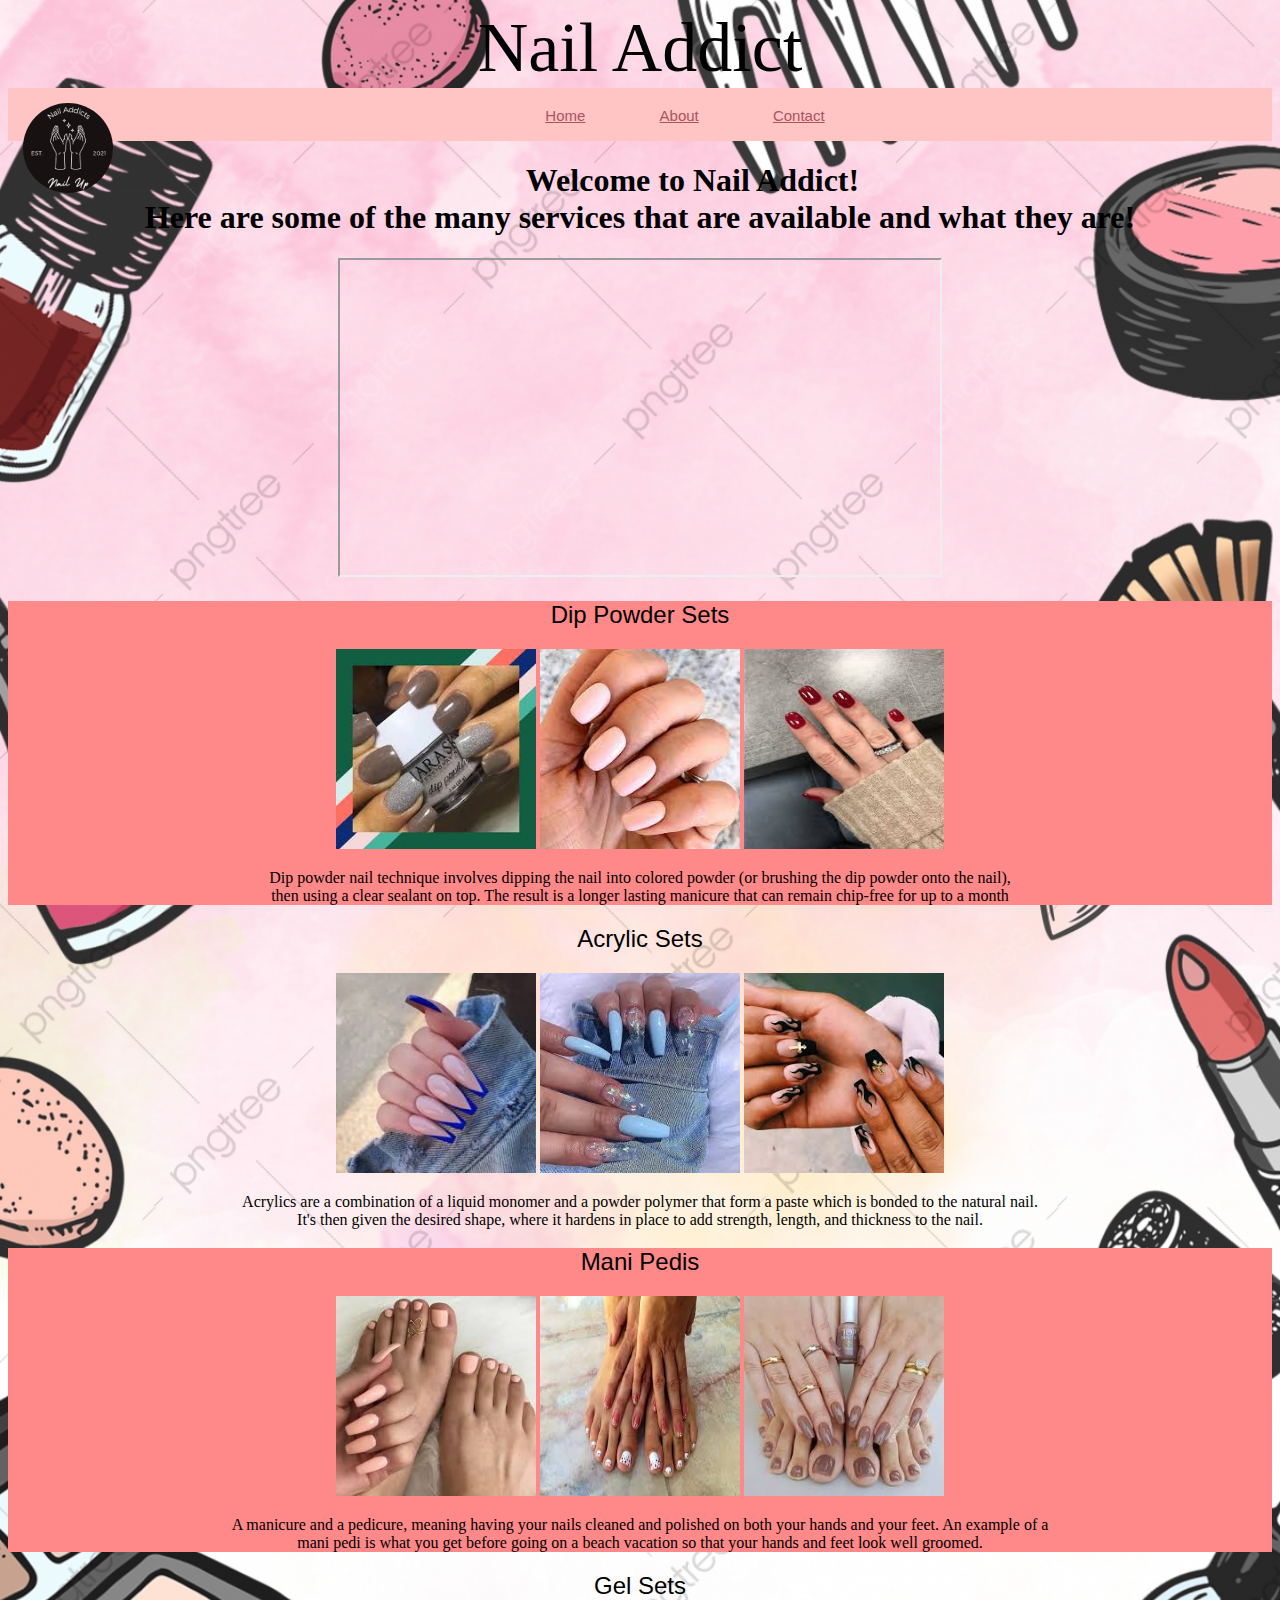
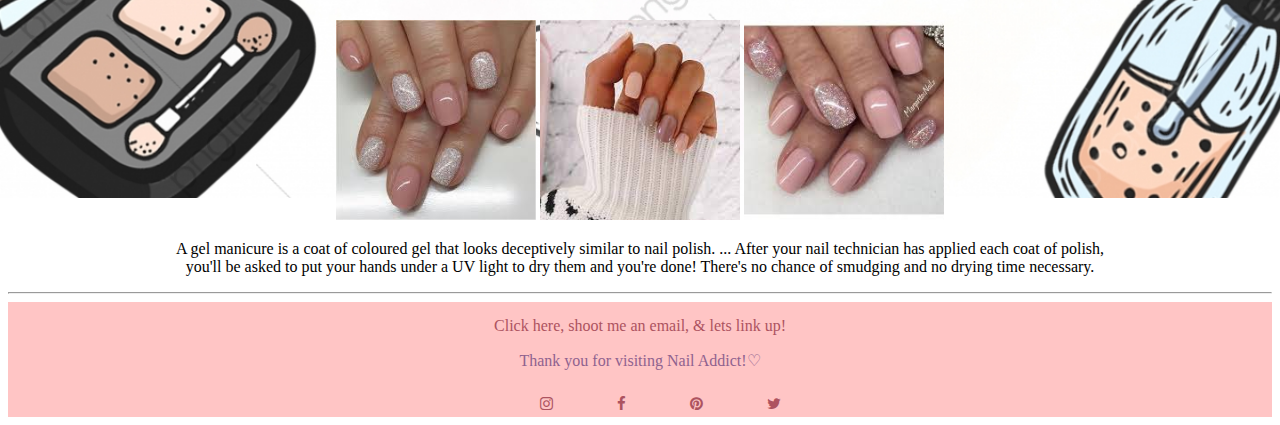
<file: Index.html>
<!DOCTYPE html>
<html lang="en">
<head>
    <meta charset="UTF-8">
    <META HTTP-EQUIV="X-UA-Compatible" content="ie=edge">
    <meta name="viewport" content="width=device-width, initial-scale=1.0">
    <link rel="stylesheet" href="style.css">
    <link rel="stylesheet" href="https://maxcdn.bootstrapcdn.com/font-awesome/4.7.0/css/font-awesome.min.css">
    <title> NailAddicts </title>
</head>
<body>
<header> Nail Addict </header>
    <nav>
        <img src="NailAddictLogo.png" style="width: 90px; height: 90px;">
        <li><a href="Index.html">Home</a>
        <li><a href="About.html">About</a>
        <li><a href="Contact.html">Contact</a>
    </nav>
        <h1>Welcome to Nail Addict! <br> Here are some of the many services that are available and what they are!</h1>
        <iframe width="600" height="315" src="https://www.youtube.com/embed/_gGfTc9K5RU" title="YouTube video player" frameborder="100%" 
        allow="accelerometer; autoplay; clipboard-write; encrypted-media; gyroscope; picture-in-picture" 
        allowfullscreen></iframe>
    <section>   
        <h2>Dip Powder Sets</h2>
<!-- Images for dip powder sets-->
<div>
<img src="image1.jpeg" style="width: 200px; height:200px;" alt="DipP1" class="center"> 
<img src="image1a.jpeg" style="width: 200px; height: 200px;" alt="DipP2" class="center">
<img src="images1b.jpeg" style="width: 200px; height: 200px;" alt="DipP3" class="center">
</div>
    <p>Dip powder nail technique involves dipping the nail into colored powder 
    (or brushing the dip powder onto the nail),<br>then using a clear sealant on top.
    The result is a longer lasting manicure that can remain chip-free for up to a month</p>
</section>
<aside>
    <h2>Acrylic Sets</h2>
<!-- Images for acrylic sets--> 
<div>
<img src="images2.jpeg" style="width:200px; height:200px;" alt="AcrSet1" class="center">
<img src="images2a.jpeg" style="width: 200px; height: 200px;" alt="AcrSet2" class="center">
<img src="images2b.jpeg" style="width: 200px; height: 200px;" alt="AcrSet3" class="center">
</div>
    <p>Acrylics are a combination of a liquid monomer and a powder polymer that form a 
        paste which is bonded to the natural nail.<br>It's then given the desired shape, 
        where it hardens in place to add strength, length, and thickness to the nail. </p>
    </aside>
<section>
        <h2>Mani Pedis</h2>
<!-- Images for Mani Pedi sets-->
<div>
<img src="images3.jpeg" style="width:200px; height:200px;" alt="ManiPedi1" class="center">
<img src="images3a.jpeg" style="width: 200px; height: 200px;" alt="ManiPedi2" class="center">
<img src="images3b.jpeg" style="width: 200px; height: 200px;" alt="ManiPedi3" class="center">
</div>
    <p>A manicure and a pedicure, meaning having your nails cleaned and polished on both 
    your hands and your feet. An example of a<br>mani pedi is what you get before going on 
    a beach vacation so that your hands and feet look well groomed.</p>
</section>    
<aside>
    <h2> Gel Sets</h2>
<!-- Images for gel sets-->
<div>
<img src="images4.jpeg" style="width:200px; height:200px;" alt="GelSet1" class="center">
<img src="images4a.jpeg" style="width: 200px; height: 200px;" alt="GelSet2" class="center">
<img src="images4b.jpeg" style="width: 200px; height: 200px;" alt="GelSet3" class="center">
</div>
    <p>A gel manicure is a coat of coloured gel that looks deceptively similar to 
    nail polish. ... After your nail technician has applied each coat of polish, 
    <br>you'll be asked to put your hands under a UV light to dry them 
    and you're done! There's no chance of smudging and no drying time necessary.<p>
</aside>
 <hr></hr>
    <footer> 
        <div class="wrapper">
        <a href="mailto:julie559144@yahoo.com">Click here, shoot me an email, & lets link up!</a>
        <p> Thank you for visiting Nail Addict!♡</p>
        <div class="media">
            <ul>
            <a href="https://www.instagram.com/explore/tags/nailaddict/" target="blank"><li><i class="fa fa-instagram" aria-hidden="true"></i></li></a>
            <a href="https://www.facebook.com/nailaddictsonline" target="blank"><li><i class="fa fa-facebook" aria-hidden="true"></i></li></a>
            <a href="https://www.pinterest.com/search/pins/?q=nailaddicts&rs=typo_auto_original&auto_correction_disabled=true" target="blank"><li><i class="fa fa-pinterest" aria-hidden="true"></i></li></a>
            <a href="https://twitter.com/search?q=%23NailAddicts&src=typed_query&f=image" target="blank"><li><i class="fa fa-twitter" aria-hidden="true"></i></li></a>
            </ul>
        </div>
    </footer>
</body>
</html>
</file>
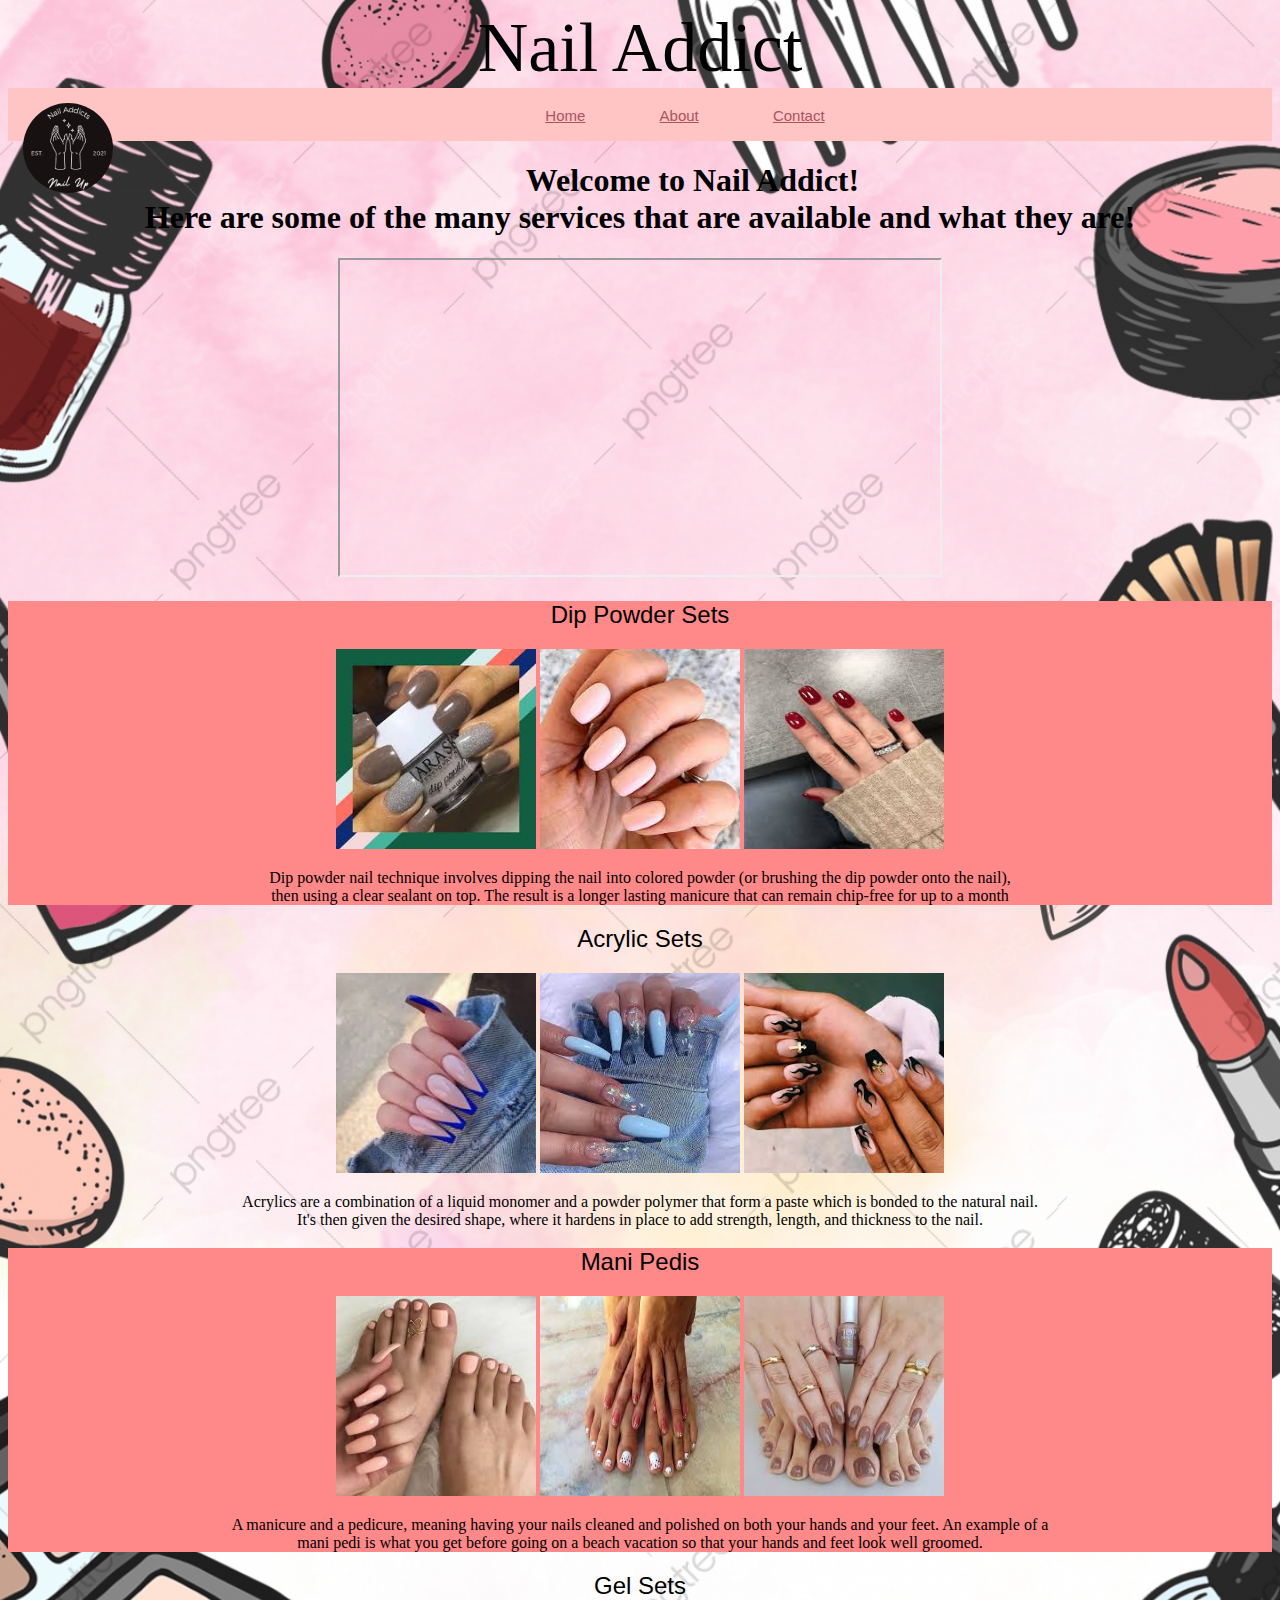
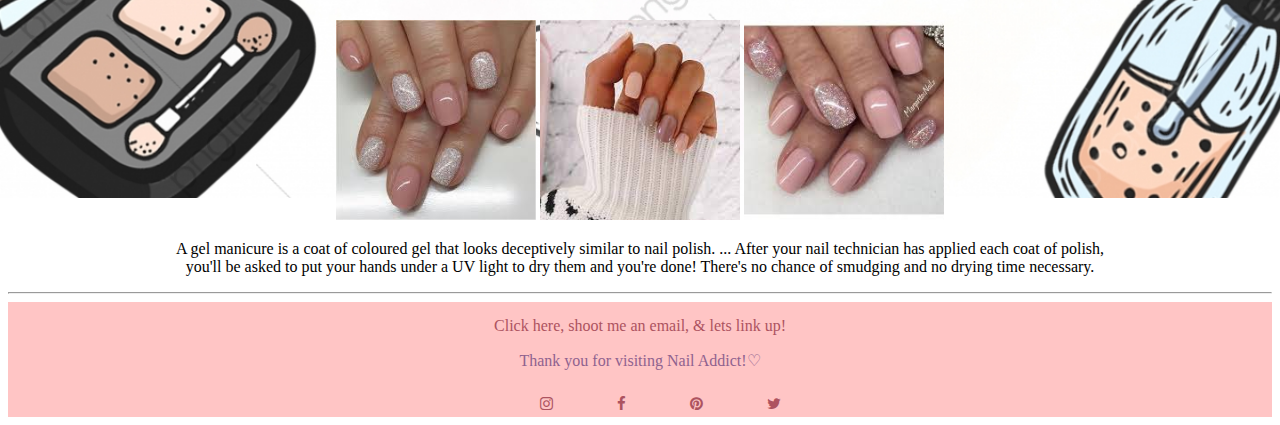
<file: index.html>
<!DOCTYPE html>
<html lang="en">
<head>
    <meta charset="UTF-8">
    <META HTTP-EQUIV="X-UA-Compatible" content="ie=edge">
    <meta name="viewport" content="width=device-width, initial-scale=1.0">
    <link rel="stylesheet" href="style.css">
    <link rel="stylesheet" href="https://maxcdn.bootstrapcdn.com/font-awesome/4.7.0/css/font-awesome.min.css">
    <title> NailAddicts </title>
</head>
<body>
<header> Nail Addict </header>
    <nav>
        <img src="NailAddictLogo.png" style="width: 90px; height: 90px;">
        <li><a href="index.html">Home</a>
        <li><a href="About.html">About</a>
        <li><a href="Contact.html">Contact</a>
    </nav>
        <h1>Welcome to Nail Addict! <br> Here are some of the many services that are available and what they are!</h1>
        <iframe width="600" height="315" src="https://www.youtube.com/embed/_gGfTc9K5RU" title="YouTube video player" frameborder="100%" 
        allow="accelerometer; autoplay; clipboard-write; encrypted-media; gyroscope; picture-in-picture" 
        allowfullscreen></iframe>
    <section>   
        <h2>Dip Powder Sets</h2>
<!-- Images for dip powder sets-->
<div>
<img src="image1.jpeg" style="width: 200px; height:200px;" alt="DipP1" class="center"> 
<img src="image1a.jpeg" style="width: 200px; height: 200px;" alt="DipP2" class="center">
<img src="images1b.jpeg" style="width: 200px; height: 200px;" alt="DipP3" class="center">
</div>
    <p>Dip powder nail technique involves dipping the nail into colored powder 
    (or brushing the dip powder onto the nail),<br>then using a clear sealant on top.
    The result is a longer lasting manicure that can remain chip-free for up to a month</p>
</section>
<aside>
    <h2>Acrylic Sets</h2>
<!-- Images for acrylic sets--> 
<div>
<img src="images2.jpeg" style="width:200px; height:200px;" alt="AcrSet1" class="center">
<img src="images2a.jpeg" style="width: 200px; height: 200px;" alt="AcrSet2" class="center">
<img src="images2b.jpeg" style="width: 200px; height: 200px;" alt="AcrSet3" class="center">
</div>
    <p>Acrylics are a combination of a liquid monomer and a powder polymer that form a 
        paste which is bonded to the natural nail.<br>It's then given the desired shape, 
        where it hardens in place to add strength, length, and thickness to the nail. </p>
    </aside>
<section>
        <h2>Mani Pedis</h2>
<!-- Images for Mani Pedi sets-->
<div>
<img src="images3.jpeg" style="width:200px; height:200px;" alt="ManiPedi1" class="center">
<img src="images3a.jpeg" style="width: 200px; height: 200px;" alt="ManiPedi2" class="center">
<img src="images3b.jpeg" style="width: 200px; height: 200px;" alt="ManiPedi3" class="center">
</div>
    <p>A manicure and a pedicure, meaning having your nails cleaned and polished on both 
    your hands and your feet. An example of a<br>mani pedi is what you get before going on 
    a beach vacation so that your hands and feet look well groomed.</p>
</section>    
<aside>
    <h2> Gel Sets</h2>
<!-- Images for gel sets-->
<div>
<img src="images4.jpeg" style="width:200px; height:200px;" alt="GelSet1" class="center">
<img src="images4a.jpeg" style="width: 200px; height: 200px;" alt="GelSet2" class="center">
<img src="images4b.jpeg" style="width: 200px; height: 200px;" alt="GelSet3" class="center">
</div>
    <p>A gel manicure is a coat of coloured gel that looks deceptively similar to 
    nail polish. ... After your nail technician has applied each coat of polish, 
    <br>you'll be asked to put your hands under a UV light to dry them 
    and you're done! There's no chance of smudging and no drying time necessary.<p>
</aside>
 <hr></hr>
    <footer> 
        <div class="wrapper">
        <a href="mailto:julie559144@yahoo.com">Click here, shoot me an email, & lets link up!</a>
        <p> Thank you for visiting Nail Addict!♡</p>
        <div class="media">
            <ul>
            <a href="https://www.instagram.com/explore/tags/nailaddict/" target="blank"><li><i class="fa fa-instagram" aria-hidden="true"></i></li></a>
            <a href="https://www.facebook.com/nailaddictsonline" target="blank"><li><i class="fa fa-facebook" aria-hidden="true"></i></li></a>
            <a href="https://www.pinterest.com/search/pins/?q=nailaddicts&rs=typo_auto_original&auto_correction_disabled=true" target="blank"><li><i class="fa fa-pinterest" aria-hidden="true"></i></li></a>
            <a href="https://twitter.com/search?q=%23NailAddicts&src=typed_query&f=image" target="blank"><li><i class="fa fa-twitter" aria-hidden="true"></i></li></a>
            </ul>
        </div>
    </footer>
</body>
</html>
</file>
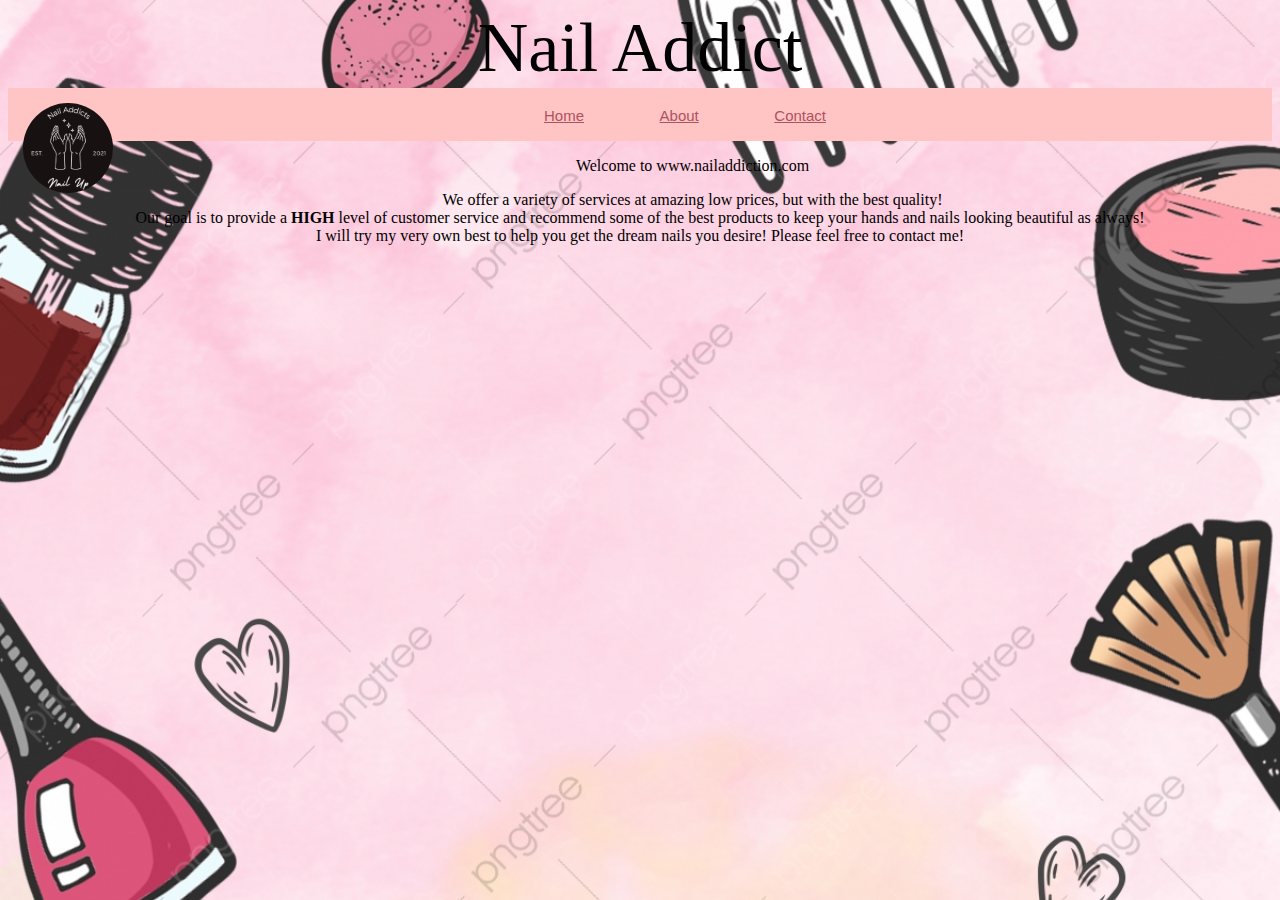
<file: About.html>
<!DOCTYPE html>
<html lang="en">
<head>
    <meta charset="UTF-8">
    <META HTTP-EQUIV="X-UA-Compatible" content="ie=edge">
    <meta name="viewport" content="width=device-width, initial-scale=1.0">
    <link rel="stylesheet" href="style.css">
    <title> About Us </title>
</head>
<header> Nail Addict </header>
<body>
    <nav>
        <img src="NailAddictLogo.png" style="width: 90px; height: 90px;">
        <li><a href="index.html">Home</a></li>
        <li><a href="About.html">About</a></li>
        <li><a href="Contact.html">Contact</a></li>
    </nav>

    <p> Welcome to www.nailaddiction.com</p>

    <p2> We offer a variety of services at amazing low prices, but with the
    best quality! <div> Our goal is to provide a <strong>HIGH</strong> level of customer service 
    and recommend some of the best products to keep your hands and nails looking beautiful as always! <div>
        I will try my very own best to help you get the dream nails you desire! Please feel free to contact me!
    </div>
    </p2>

    <div> 
<iframe src="https://www.google.com/maps/embed?pb=!1m18!1m12!1m3!1d3188.395048669737!2d-120.06466158468312!3d36.95262086680455!2m3!1f0!2f0!3f0!3m2!1i1024!2i768!4f13.1!3m3!1m2!1s0x80940c80e1e1d327%3A0xe7ea4359452dc9b0!2sNail%20Addiction!5e0!3m2!1sen!2sus!4v1633413093616!5m2!1sen!2sus" 
        width="800" height="450" style="border:0;" allowfullscreen="" loading="lazy"></iframe> </p>
    </div>
</body>
</html>
</file>
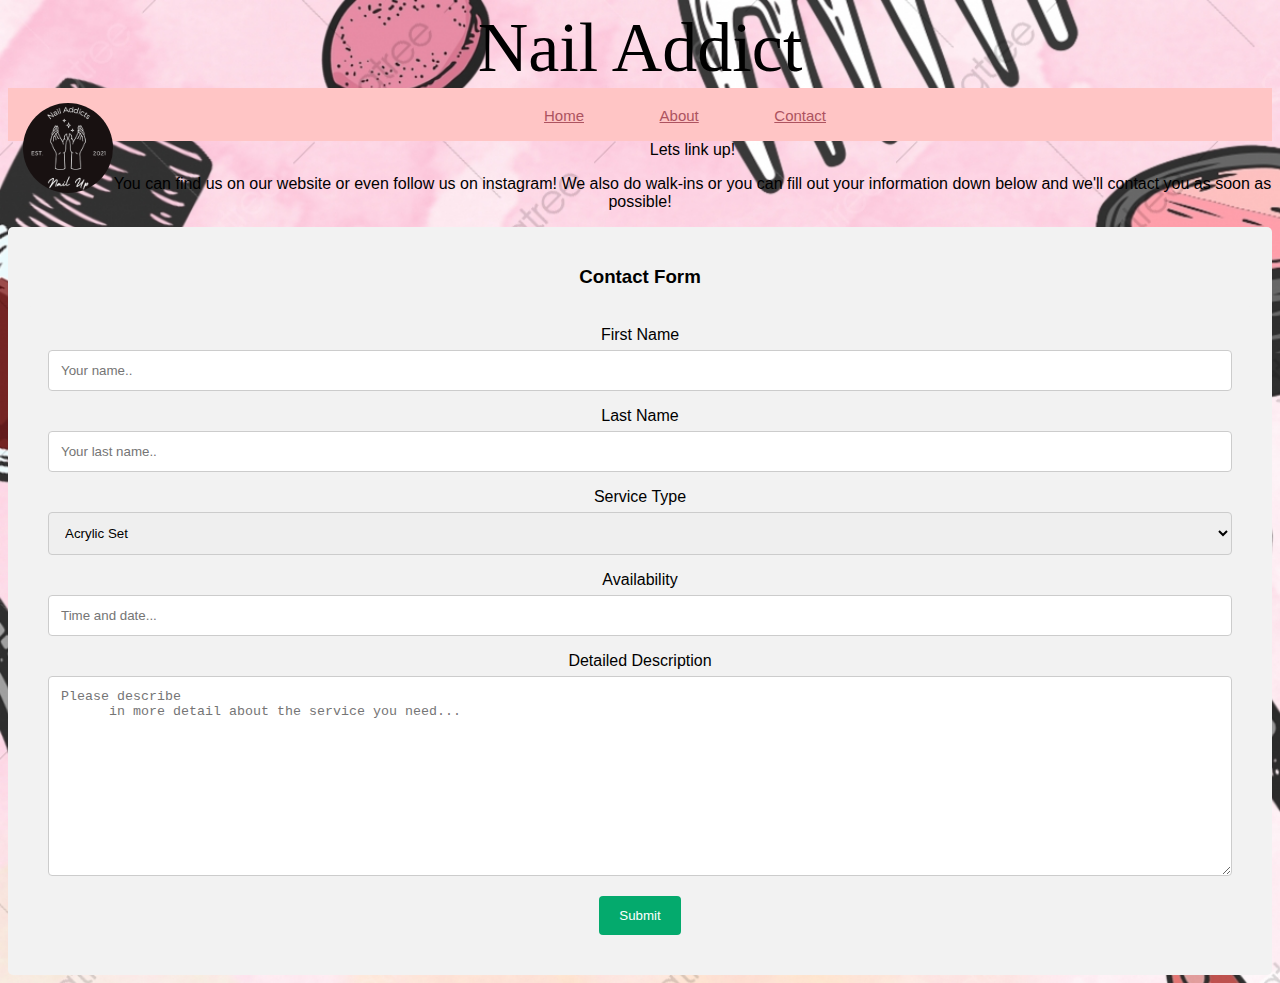
<file: Contact.html>
<!DOCTYPE html>
<html lang="en">
<head>
    <meta charset="UTF-8">
    <META HTTP-EQUIV="X-UA-Compatible" content="ie=edge">
    <meta name="viewport" content="width=device-width, initial-scale=1.0">
    <link rel="stylesheet" href="style.css">
    <title> About Us </title>
</head>
<header> Nail Addict </header>
<body>
    <nav>
      <img src="NailAddictLogo.png" style="width: 90px; height: 90px;">
      <li><a href="index.html">Home</a></li>
      <li><a href="About.html">About</a></li>
      <li><a href="Contact.html">Contact</a></li>
    </nav>

<head> Lets link up!</head>

<p> You can find us on our website or even follow us on instagram!
    We also do walk-ins or you can fill out your information down below 
    and we'll contact you as soon as possible!
</p>
<div class="container">
    <form action="Contact.html"
    <!DOCTYPE html>
    <html>
    <head>
    <meta name="viewport" content="width=device-width, initial-scale=1">
    <style>
    body {font-family: Arial, Helvetica, sans-serif;}
    * {box-sizing: border-box;}
    
input[type=text], select, textarea {
      width: 100%;
      padding: 12px;
      border: 1px solid #ccc;
      border-radius: 4px;
      box-sizing: border-box;
      margin-top: 6px;
      margin-bottom: 16px;
      resize: vertical;
}
    input[type=submit] {
      background-color: #04AA6D;
      color: white;
      padding: 12px 20px;
      border: none;
      border-radius: 4px;
      cursor: pointer;
    }
    
    .container {
      border-radius: 5px;
      background-color: #f2f2f2;
      padding: 20px;
    }
    </style>
    </head>
    <body>
    
    <h3>Contact Form</h3>
    
    <div class="container">
      <form action="/action_page.php">
<label for="fname">First Name</label>
      <input type="text" id="fname" name="firstname" placeholder="Your name..">
      
<div> <label for="lname">Last Name</label>
      <input type="text" id="lname" name="lastname" placeholder="Your last name..">
    </div>
      
<div> <label for="service type">Service Type</label>
      <select id="Service" name="Services">
        <option value="Acrylic">Acrylic Set</option>
        <option value="Dip Powder">Dip Powder</option>
        <option value="Mani-Pedi">Mani-Pedi</option>
        <option value="Gel Set">Gel Set</option>
      </select>
    </div>
      
<div> <label for="Availability">Availability</label>
      <input type="text" id="Availability" name="Time and Date" placeholder="Time and date...">
    </div>
  
<div> <label for="Detailed Description">Detailed Description</label>
      <textarea id="subject" name="subject" placeholder="Please describe 
      in more detail about the service you need..." style="height:200px"></textarea>
  </div>

<input type="submit" value="Submit">
  
    </form>

</body>
</html>
</file>
<file: style.css>
body{
    background-image:url(BackgroundImage2.jpeg);
    background-repeat:no-repeat;
    text-align: center;
    background-size: 100%;
}
header{
    font-family: "Brush Script MT";
    font-style: cursive;
    font-size: 70px;
    text-align: center;
    font-weight:lighter;
    font-stretch: extra-expanded;
}
.header img{
    float: left;
    border-radius: 50%;
}
div{
    border-radius: 50%;
}
h2{
    font-weight: lighter;
    text-align: center;
    font-family:'Gill Sans', 'Gill Sans MT', Calibri, 'Trebuchet MS', sans-serif;
    font-style: Calibri;
}
nav{
    font-family:'Gill Sans', 'Gill Sans MT', Calibri, 'Trebuchet MS', sans-serif;
    font-style: Calibri;
    background-color: rgb(255, 197, 197);
    top: 58px;
    text-align: center;
    font-size: 20px;
    /*order is top right left bottom*/
    padding: 15px 15px 15px 15px;
    font-weight: lighter;
}
nav img{
    border-radius: 50%;
    float: left;
    padding: -60px -60px;
}

nav li{
    list-style-type:none;
    display: inline;
    padding: 5px 5px 5px 5px;
    text-decoration:none;
    text-align: center;
}
/* when the link has been visited*/
nav a:link{
    color: rgb(173, 83, 96);
}
section{
    background-color: #ff8888;
    text-align: center;
    font-weight: lighter;
}
aside{
    text-align: center;
    font-weight: lighter;
}
aside img{
    height: 400px;
    width: 400px;

}
footer{
    clear: both;
    width: 100%;
    height: 100px;
    background-color: rgb(255, 197, 197);
    color:rgb(143, 98, 143);
    text-align: center;
    padding-top: 15px;
}
footer a:visited{
    color: rgb(173, 83, 96);
}
footer a:link{
    color: rgb(173, 83, 96);
    text-decoration: none;
}
footer a:hover{
    color: rgb(173, 83, 96);
}
li{
    list-style: none;
    margin: 10px 30px;
    font-size: 15px;
    display: inline-block;
    color:rgb(173, 83, 96);
    border-radius: 80%;
    transition: .5s;
    text-align: center;
}
</file>
